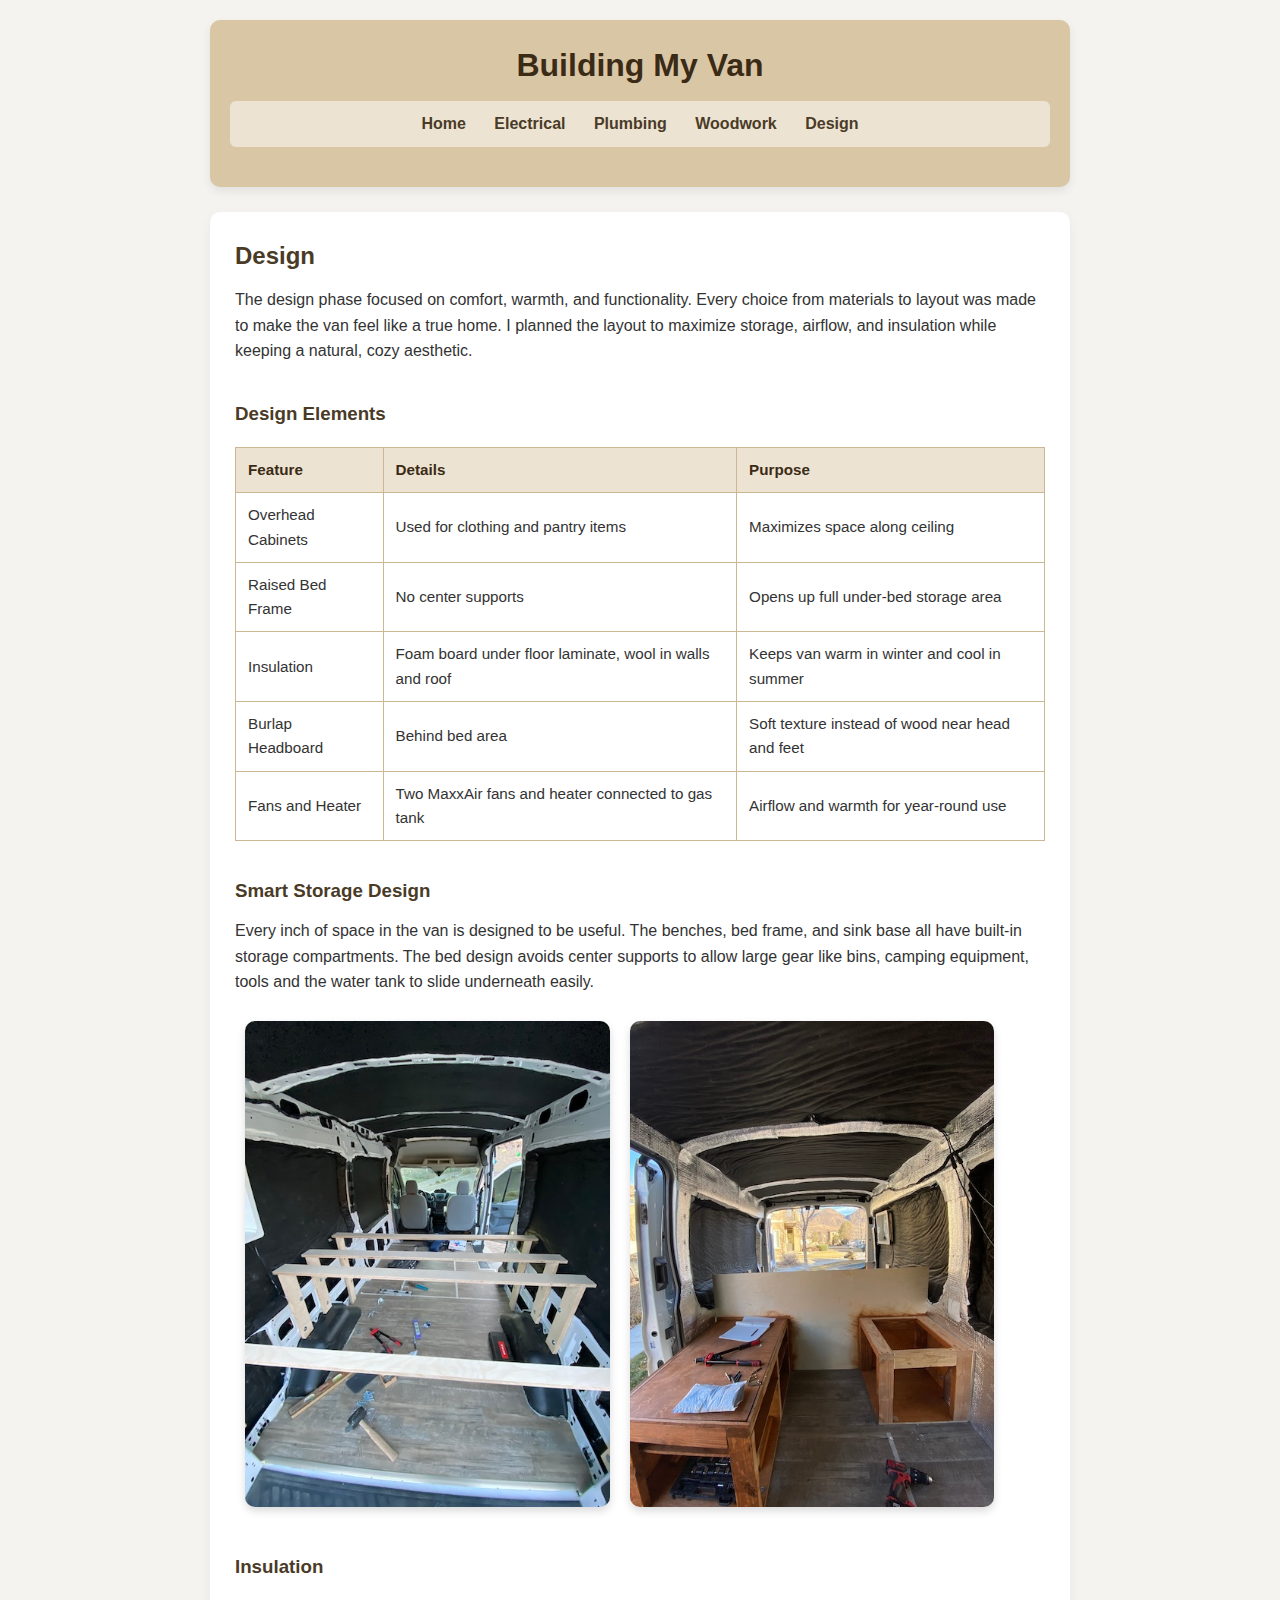
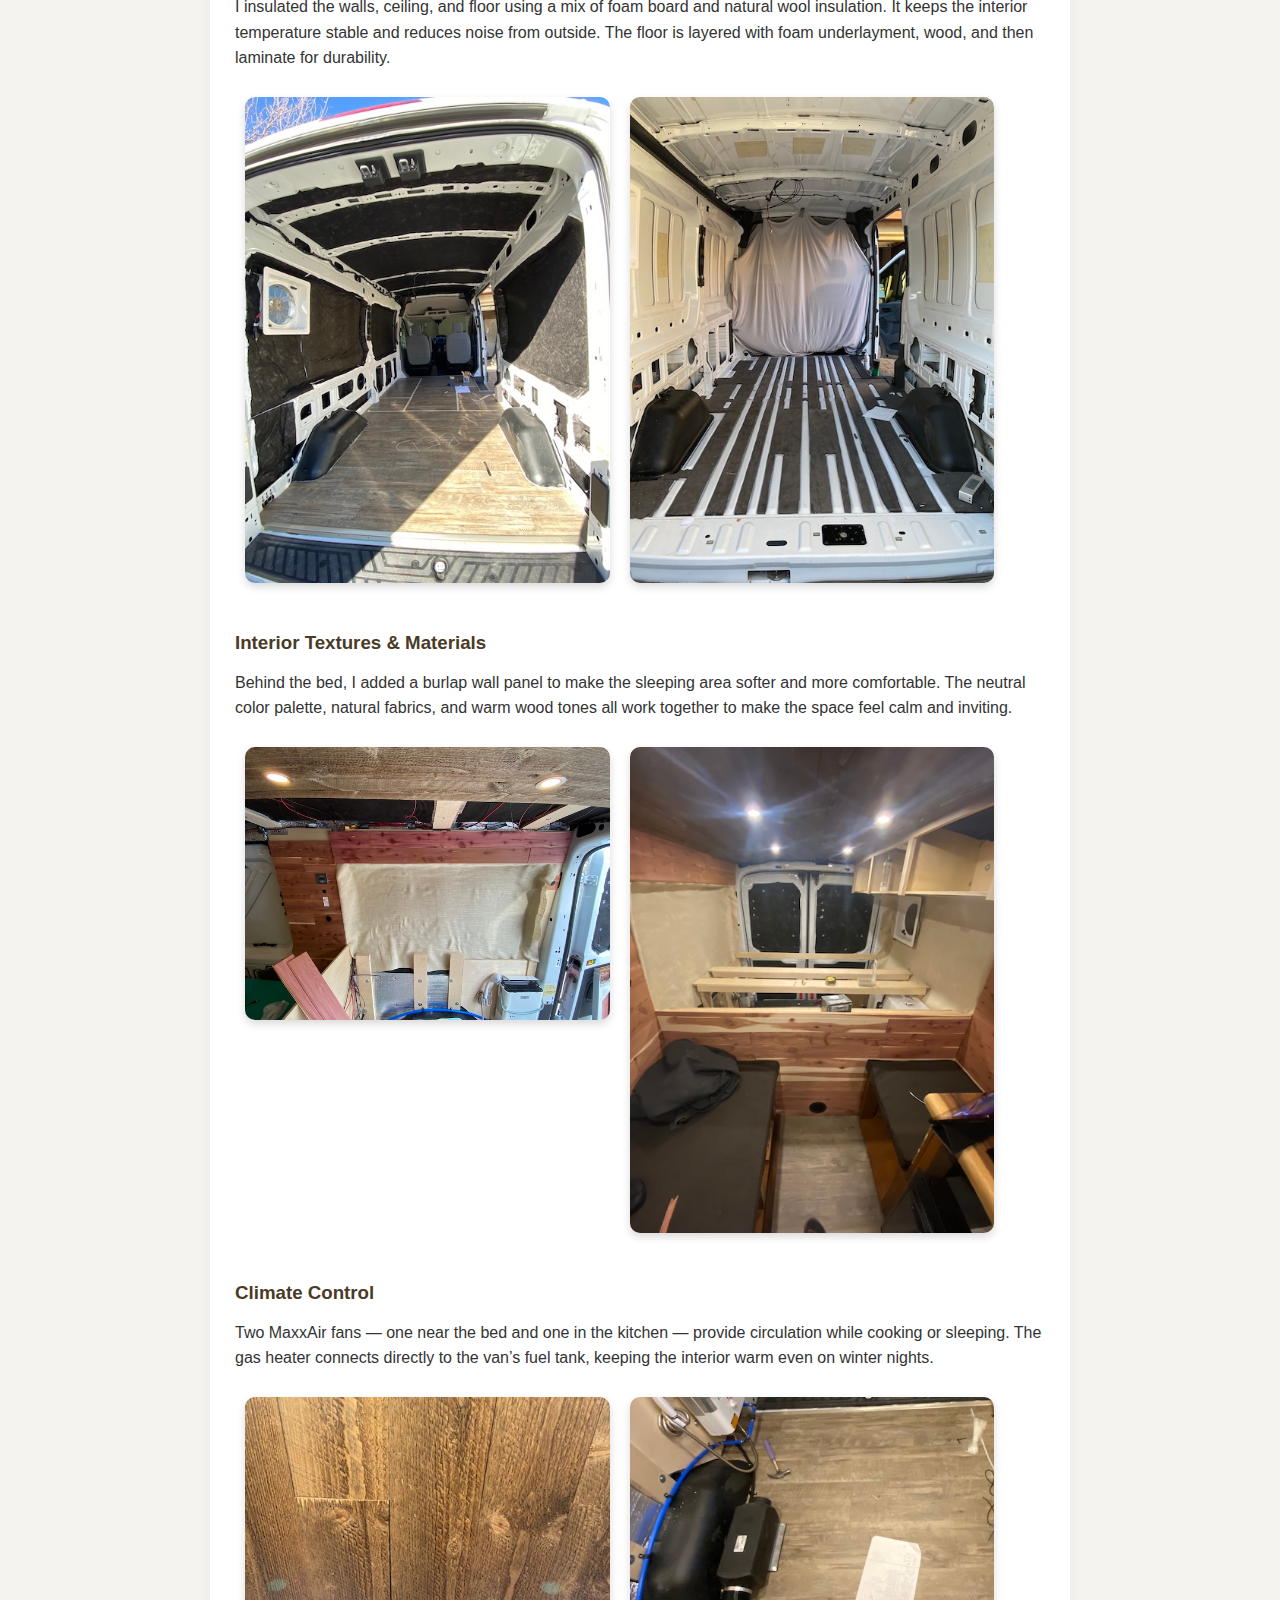
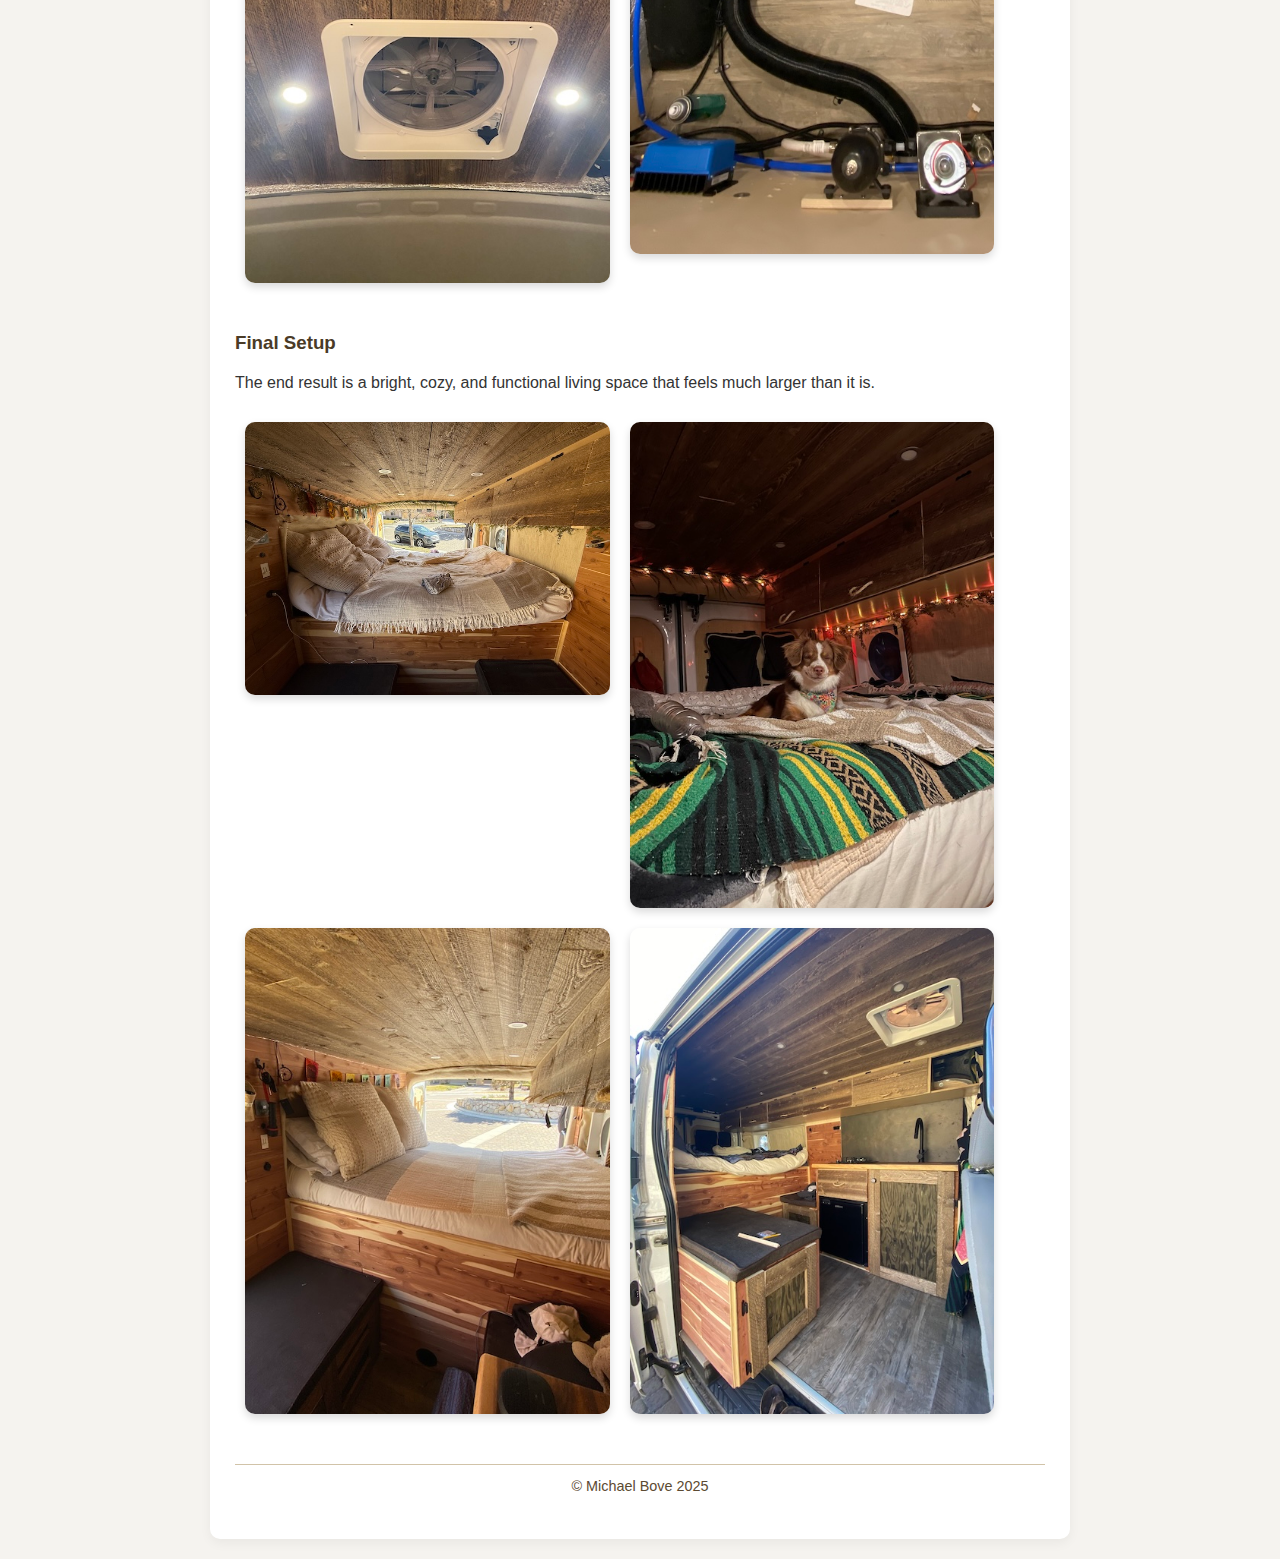
<file: design.html>
<!DOCTYPE html>
<html lang="en">
  <head>
    <meta charset="UTF-8">
    <title>Design</title>
    <link rel="stylesheet" type="text/css" href="screen.css">
  </head>
  <body>
    <header>
      <h1>Building My Van</h1>
      <nav>
        <a href="index.html">Home</a>
        <a href="electrical.html">Electrical</a>
        <a href="plumbing.html">Plumbing</a>
        <a href="woodwork.html">Woodwork</a>
        <a href="design.html">Design</a>
      </nav>
    </header>

    <main>
    <h2>Design</h2>
    <p>The design phase focused on comfort, warmth, and functionality. Every choice from materials to layout was made to make the van feel like a true home. I planned the layout to maximize storage, airflow, and insulation while keeping a natural, cozy aesthetic.</p>

    <h3>Design Elements</h3>
    <table border="1" cellpadding="8">
        <tr>
            <th>Feature</th>
            <th>Details</th>
            <th>Purpose</th>
        </tr>
        <tr>
            <td>Overhead Cabinets</td>
            <td>Used for clothing and pantry items</td>
            <td>Maximizes space along ceiling</td>
        </tr>
        <tr>
            <td>Raised Bed Frame</td>
            <td>No center supports</td>
            <td>Opens up full under-bed storage area</td>
        </tr>
        <tr>
            <td>Insulation</td>
            <td>Foam board under floor laminate, wool in walls and roof</td>
            <td>Keeps van warm in winter and cool in summer</td>
        </tr>
        <tr>
            <td>Burlap Headboard</td>
            <td>Behind bed area</td>
            <td>Soft texture instead of wood near head and feet</td>
        </tr>
        <tr>
            <td>Fans and Heater</td>
            <td>Two MaxxAir fans and heater connected to gas tank</td>
            <td>Airflow and warmth for year-round use</td>
        </tr>
    </table>

    <section>
        <h3>Smart Storage Design</h3>
        <p>Every inch of space in the van is designed to be useful. The benches, bed frame, and sink base all have built-in storage compartments. The bed design avoids center supports to allow large gear like bins, camping equipment, tools and the water tank to slide underneath easily.</p>
        <img src="images/bed_storage.jpeg" alt="Storage space under raised bed" width="400">
        <img src="images/bench_storage.jpeg" alt="Under-bench storage compartments" width="400">
      </section>

      <section>
        <h3>Insulation</h3>
        <p>I insulated the walls, ceiling, and floor using a mix of foam board and natural wool insulation. It keeps the interior temperature stable and reduces noise from outside. The floor is layered with foam underlayment, wood, and then laminate for durability.</p>
        <img src="images/insulation.jpeg" alt="Installing insulation in van walls" width="400">
        <img src="images/floor_insulation.jpeg" alt="Insulation under flooring" width="400">
      </section>

      <section>
        <h3>Interior Textures & Materials</h3>
        <p>Behind the bed, I added a burlap wall panel to make the sleeping area softer and more comfortable. The neutral color palette, natural fabrics, and warm wood tones all work together to make the space feel calm and inviting.</p>
        <img src="images/burlap.jpeg" alt="Burlap panel behind bed" width="400">
        <img src="images/finished_burlap.jpeg" alt="Finished bed area with burlap and lighting" width="400">
      </section>

      <section>
        <h3>Climate Control</h3>
        <p>Two MaxxAir fans — one near the bed and one in the kitchen — provide circulation while cooking or sleeping. The gas heater connects directly to the van’s fuel tank, keeping the interior warm even on winter nights.</p>
        <img src="images/fan.jpeg" alt="Roof vent fan installation" width="400">
        <img src="images/heater.jpeg" alt="Diesel heater setup under seat" width="400">
      </section>

      <!-- used w3 school on html to learn more about <section></section>-->

      <section>
        <h3>Final Setup</h3>
        <p>The end result is a bright, cozy, and functional living space that feels much larger than it is.</p>

        <img src="images/DONE.jpeg" alt="Finished van interior" width="400">
        <img src="images/DONE_2.jpeg" alt="Finished van interior with dog" width="400">
        <img src="images/DONE 3.jpeg" alt="Finished van interior design" width="400">
        <img src="images/DONE 4.jpeg" alt="Finished van interior design" width="400">
      </section>

      <footer>
      <p>© Michael Bove 2025</p>
    </footer>
  </body>
</html>
</file>
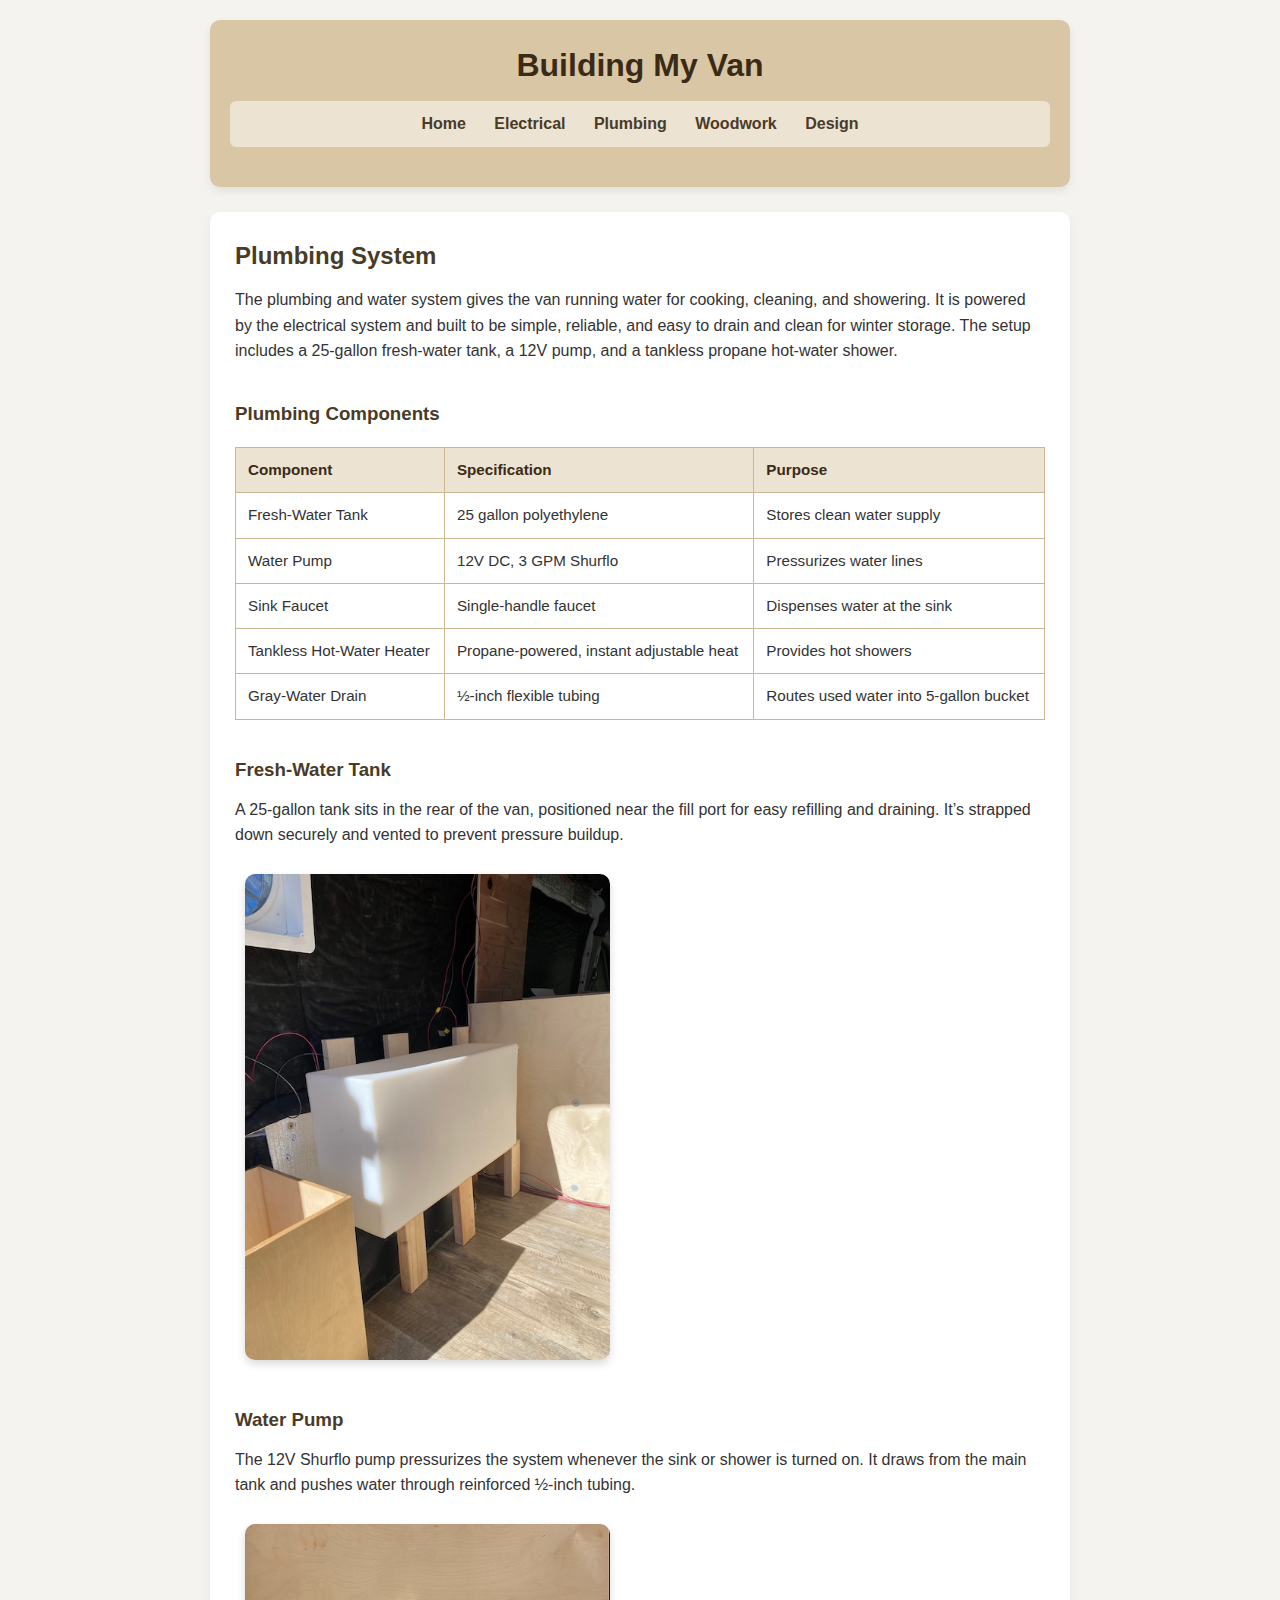
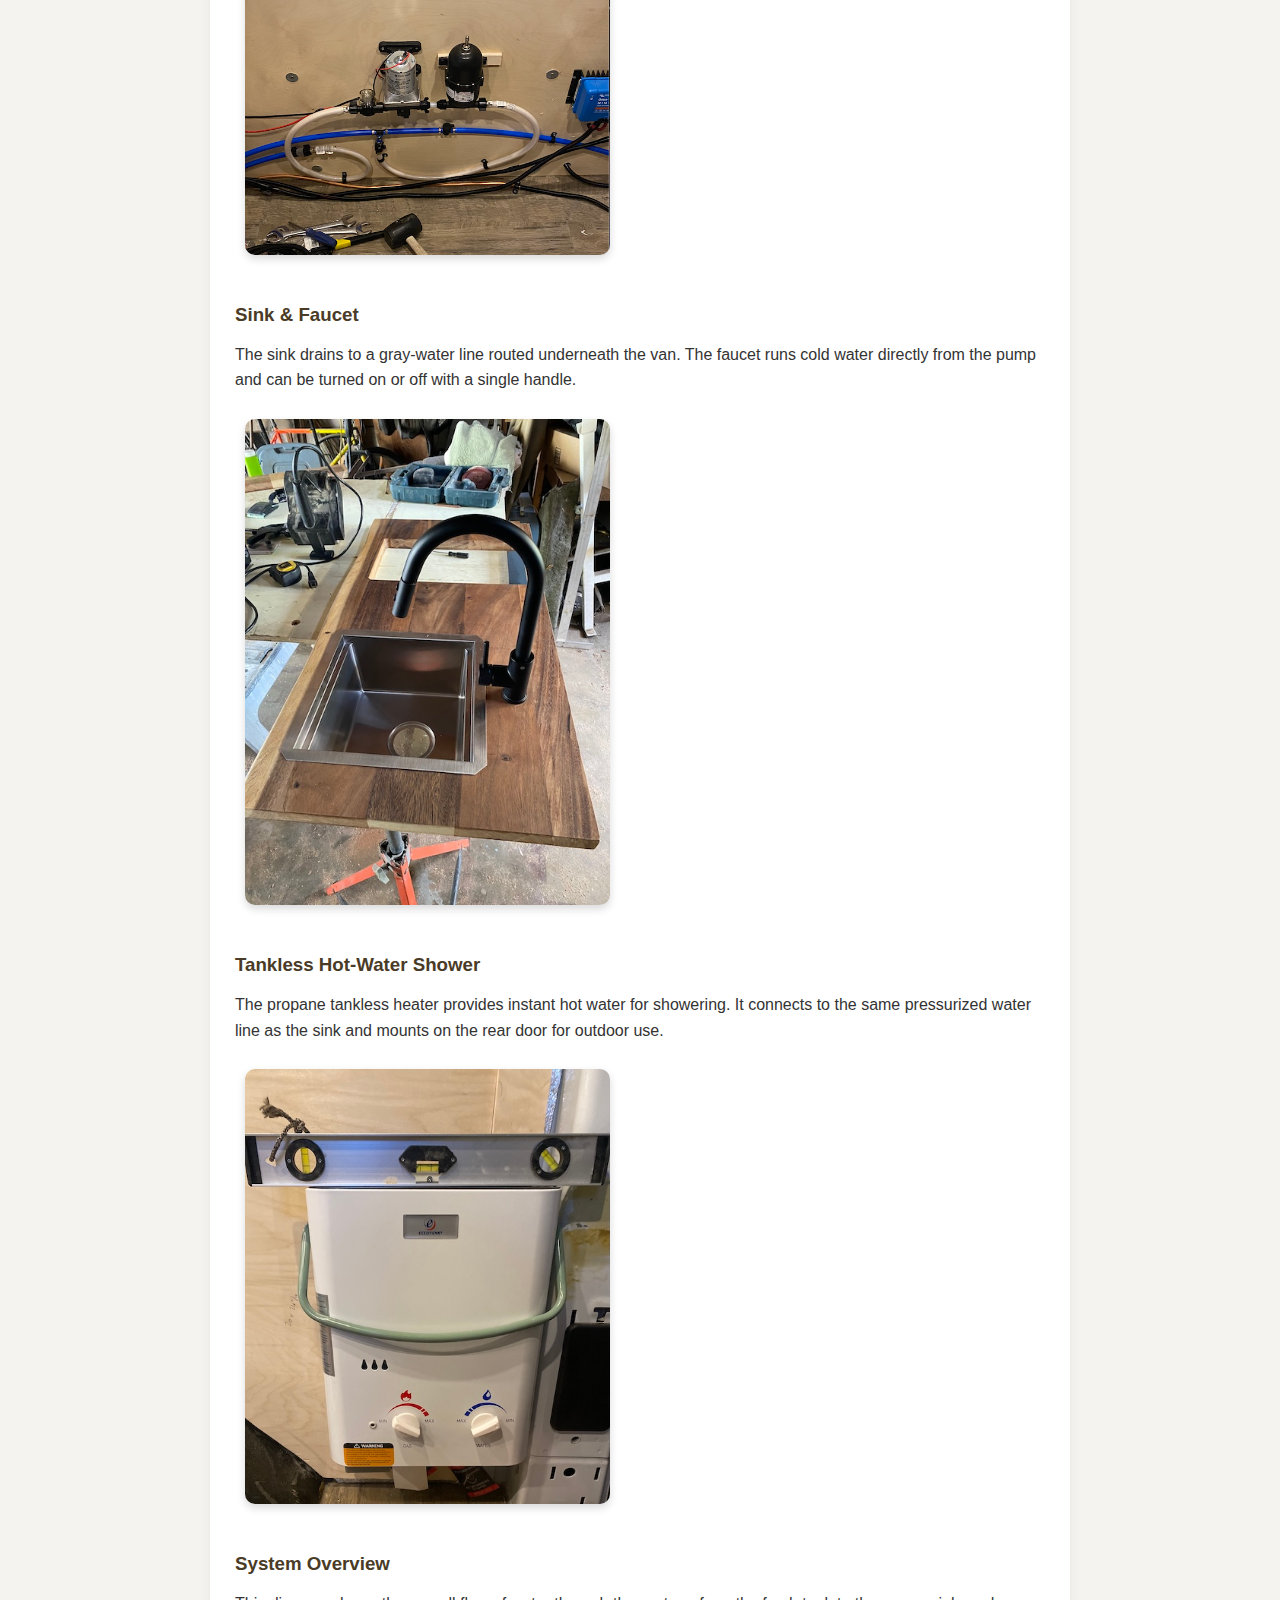
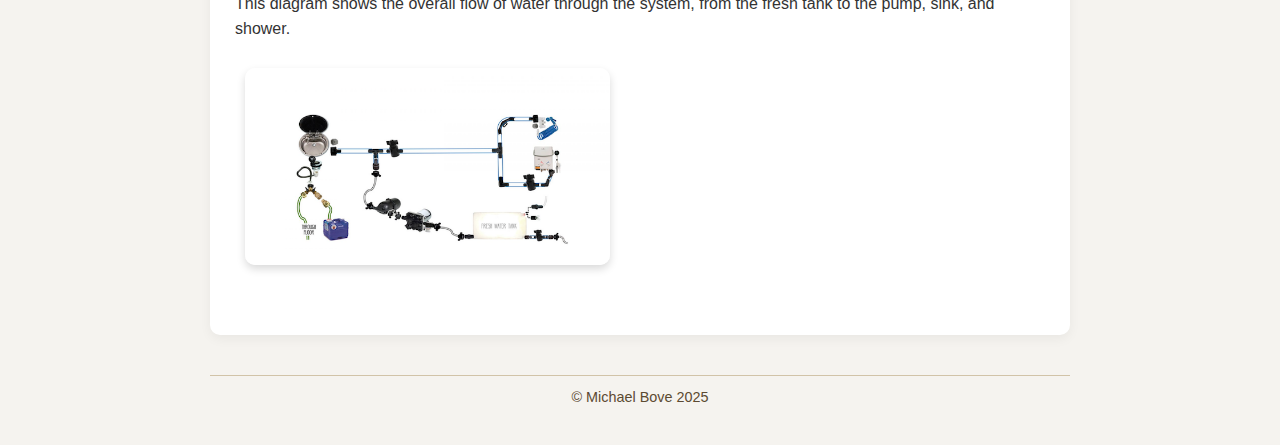
<file: plumbing.html>
<!DOCTYPE html>
<html lang="en">
  <head>
    <meta charset="UTF-8">
    <title>Plumbing System</title>
    <link rel="stylesheet" href="screen.css">
  </head>

  <body>
    <header>
      <h1>Building My Van</h1>
      <nav>
        <a href="index.html">Home</a>
        <a href="electrical.html">Electrical</a>
        <a href="plumbing.html">Plumbing</a>
        <a href="woodwork.html">Woodwork</a>
        <a href="design.html">Design</a>
      </nav>
    </header>

    <main>
      <h2>Plumbing System</h2>
      <p>
        The plumbing and water system gives the van running water for cooking, cleaning, and showering.
        It is powered by the electrical system and built to be simple, reliable, and easy to drain and clean
        for winter storage. The setup includes a 25-gallon fresh-water tank, a 12V pump, and a tankless propane
        hot-water shower.
      </p>

      <h3>Plumbing Components</h3>
      <table border="1" cellpadding="8">
        <tr>
          <th>Component</th>
          <th>Specification</th>
          <th>Purpose</th>
        </tr>
        <tr>
          <td>Fresh-Water Tank</td>
          <td>25 gallon polyethylene</td>
          <td>Stores clean water supply</td>
        </tr>
        <tr>
          <td>Water Pump</td>
          <td>12V DC, 3 GPM Shurflo</td>
          <td>Pressurizes water lines</td>
        </tr>
        <tr>
          <td>Sink Faucet</td>
          <td>Single-handle faucet</td>
          <td>Dispenses water at the sink</td>
        </tr>
        <tr>
          <td>Tankless Hot-Water Heater</td>
          <td>Propane-powered, instant adjustable heat</td>
          <td>Provides hot showers</td>
        </tr>
        <tr>
          <td>Gray-Water Drain</td>
          <td>½-inch flexible tubing</td>
          <td>Routes used water into 5-gallon bucket</td>
        </tr>
      </table>

      <section>
        <h3>Fresh-Water Tank</h3>
        <p>
          A 25-gallon tank sits in the rear of the van, positioned near the fill port for easy refilling and draining.
          It’s strapped down securely and vented to prevent pressure buildup.
        </p>
        <img src="images/water_tank.jpeg" alt="25 gallon fresh water tank" width="400">
      </section>

      <section>
        <h3>Water Pump</h3>
        <p>
          The 12V Shurflo pump pressurizes the system whenever the sink or shower is turned on.
          It draws from the main tank and pushes water through reinforced ½-inch tubing.
        </p>
        <img src="images/water_pump.png" alt="12V water pump connected to tank" width="400">
      </section>

      <section>
        <h3>Sink & Faucet</h3>
        <p>
          The sink drains to a gray-water line routed underneath the van.
          The faucet runs cold water directly from the pump and can be turned on or off with a single handle.
        </p>
        <img src="images/sink.jpeg" alt="Sink and faucet setup inside van" width="400">
      </section>

      <section>
        <h3>Tankless Hot-Water Shower</h3>
        <p>
          The propane tankless heater provides instant hot water for showering.
          It connects to the same pressurized water line as the sink and mounts on the rear door for outdoor use.
        </p>
        <img src="images/water_heater.jpeg" alt="Tankless hot water shower system" width="400">
      </section>

      <section>
        <h3>System Overview</h3>
        <p>
          This diagram shows the overall flow of water through the system, from the fresh tank to the pump, sink, and shower.
        </p>
        <img src="images/water_system.png" alt="Van plumbing system diagram" width="500">
      </section>
    </main>

    <footer>
      <p>© Michael Bove 2025</p>
    </footer>
  </body>
</html>
</file>
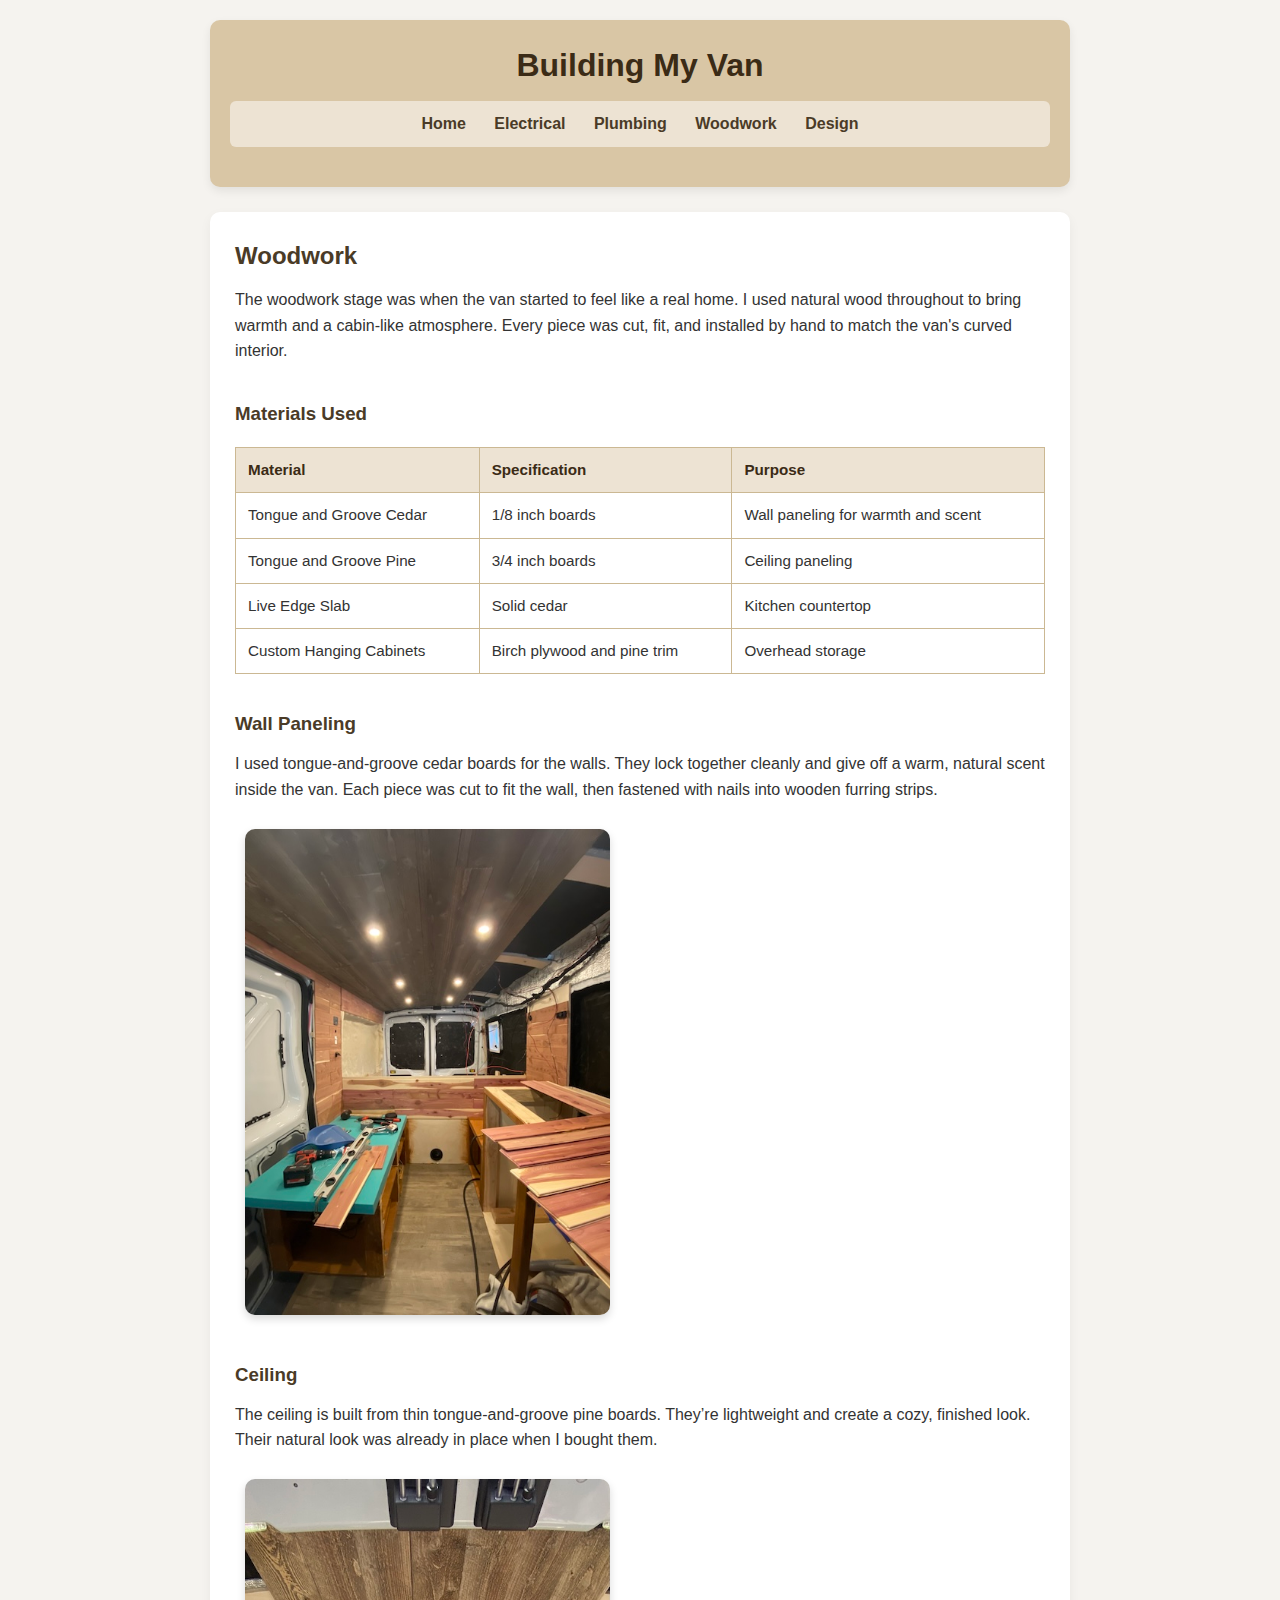
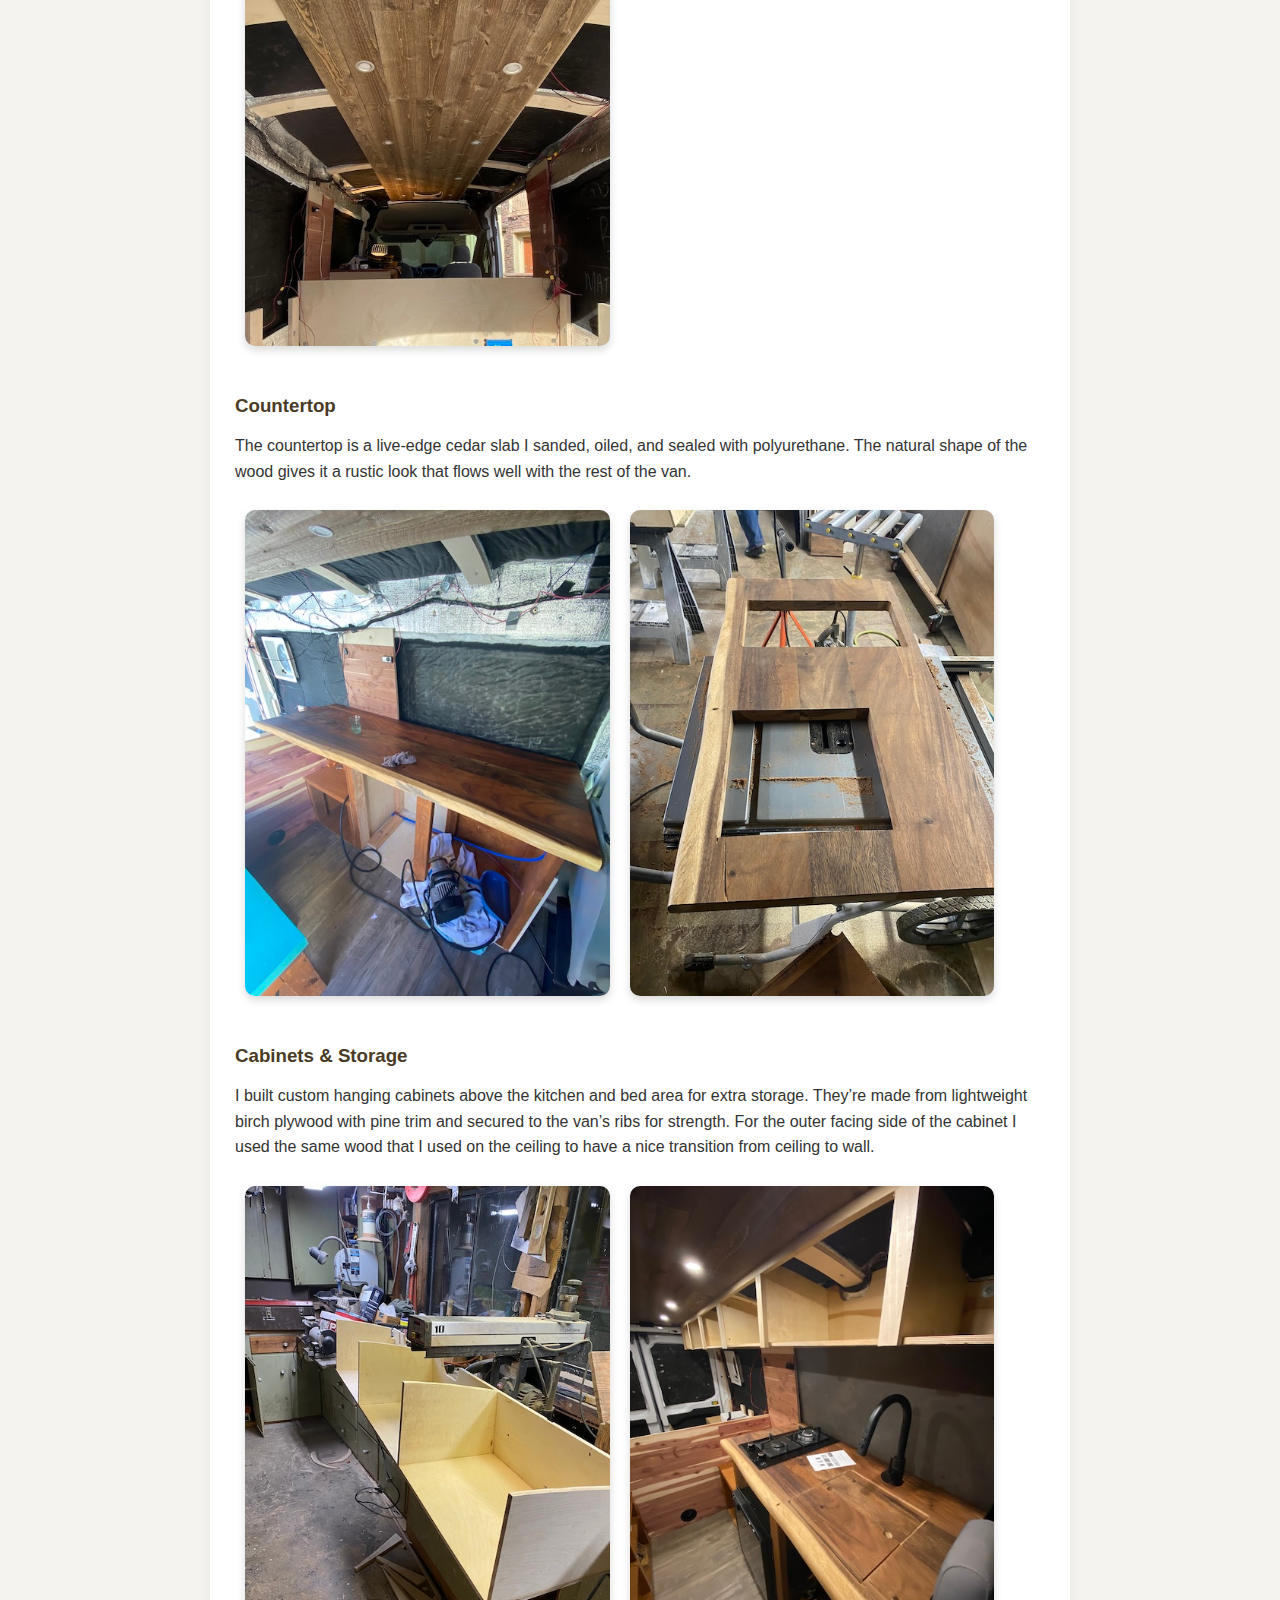
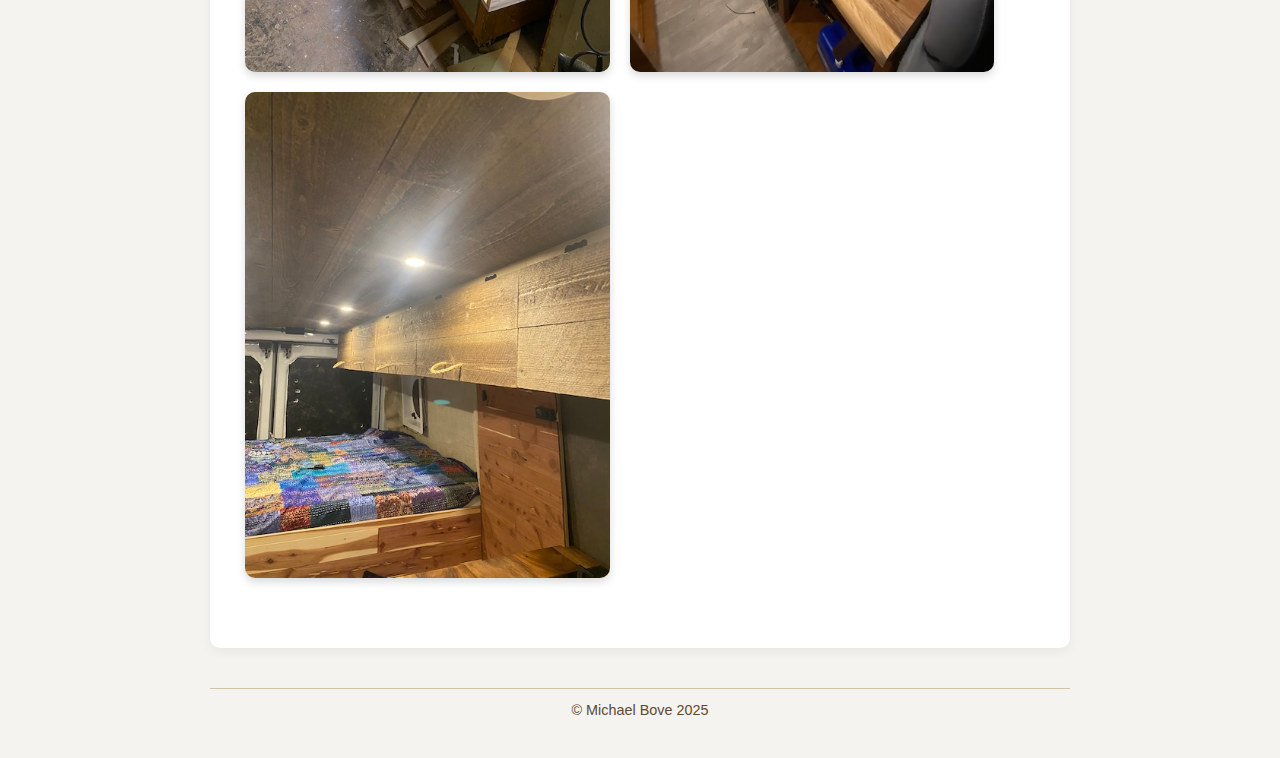
<file: woodwork.html>
<!DOCTYPE html>
<html lang="en">
  <head>
    <meta charset="UTF-8">
    <title>Woodwork</title>
    <link rel="stylesheet" type="text/css" href="screen.css">
  </head>
  <body>
    <header>
      <h1>Building My Van</h1>
      <nav>
        <a href="index.html">Home</a>
        <a href="electrical.html">Electrical</a>
        <a href="plumbing.html">Plumbing</a>
        <a href="woodwork.html">Woodwork</a>
        <a href="design.html">Design</a>
      </nav>
    </header>

    <main>
        <h2>Woodwork</h2>
        <p>The woodwork stage was when the van started to feel like a real home. I used natural wood throughout to bring warmth and a cabin-like atmosphere. Every piece was cut, fit, and installed by hand to match the van's curved interior.</p>
        
        <h3>Materials Used</h3>
        <table border="1" cellpadding="8">
            <tr>
                <th>Material</th>
                <th>Specification</th>
                <th>Purpose</th>
            </tr>
            <tr>
                <td>Tongue and Groove Cedar</td>
                <td>1/8 inch boards</td>
                <td>Wall paneling for warmth and scent</td>
            </tr>
            <tr>
                <td>Tongue and Groove Pine</td>
                <td>3/4 inch boards</td>
                <td>Ceiling paneling</td>
            </tr>
            <tr>
                <td>Live Edge Slab</td>
                <td>Solid cedar</td>
                <td>Kitchen countertop</td>
            </tr>
            <tr>
                <td>Custom Hanging Cabinets</td>
                <td>Birch plywood and pine trim</td>
                <td>Overhead storage</td>
            </tr>
        </table>

        <section>
            <h3>Wall Paneling</h3>
            <p>I used tongue-and-groove cedar boards for the walls. They lock together cleanly and give off a warm, natural scent inside the van. Each piece was cut to fit the wall, then fastened with nails into wooden furring strips.</p>
            <img src="images/cedar.jpeg" alt="Cedar tongue and groove walls installed in van" width="400">
        </section>

        <section>
            <h3>Ceiling</h3>
            <p>The ceiling is built from thin tongue-and-groove pine boards. They’re lightweight and create a cozy, finished look. Their natural look was already in place when I bought them.</p>
            <img src="images/ceiling.jpeg" alt="Installing tongue and groove ceiling boards" width="400">
        </section>

        <section>
            <h3>Countertop</h3>
            <p>The countertop is a live-edge cedar slab I sanded, oiled, and sealed with polyurethane. The natural shape of the wood gives it a rustic look that flows well with the rest of the van.</p>
            <img src="images/counter.jpeg" alt="Live edge cedar countertop in van" width="400">
            <img src="images/counter_close.jpeg" alt="Close-up of live edge wood countertop" width="400">
        </section>

        <section>
            <h3>Cabinets & Storage</h3>
            <p>I built custom hanging cabinets above the kitchen and bed area for extra storage. They’re made from lightweight birch plywood with pine trim and secured to the van’s ribs for strength. For the outer facing side of the cabinet I used the same wood that I used on the ceiling to have a nice transition from ceiling to wall.</p>
            <img src="images/cabinets.jpeg" alt="Building custom hanging cabinets" width="400">
            <img src="images/cabinets_done.jpeg" alt="Cabinets installed above countertop" width="400">
            <img src="images/cabinets_finished.jpeg" alt="Cabinets finished" width="400">
        </section>
    </main>

    <footer>
      <p>© Michael Bove 2025</p>
    </footer>
  </body>
</html>
</file>
<file: screen.css>
* {
  margin: 0;
  padding: 0;
  box-sizing: border-box;
}

/*throughout this code, I used "https://www.w3schools.com/cssref/css_colors.php" and "https://www.quackit.com/css/css_color_codes.cfm" to get color codes*/

body {
  font-family: Arial, Helvetica, sans-serif;
  background-color: #f5f3ef;
  color: #333;
  line-height: 1.6;
  max-width: 900px;
  margin: 0 auto;
  padding: 20px;
}


header {
  background-color: #d9c6a5;
  text-align: center;
  padding: 20px;
  border-radius: 10px;
  margin-bottom: 25px;
  box-shadow: 0 4px 10px rgba(0,0,0,0.08);
}

/*used google search (and its automatic AI element that comes up when you search something) to learn more about box-shadow*/

header h1 {
  color: #3b2b16;
  margin-bottom: 10px;
}

nav {
  text-align: center;
  margin-bottom: 20px;
  background-color: #ede3d3;   
  padding: 10px 0;             
  border-radius: 6px;
}

nav a {
  color: #4a3b27;              
  text-decoration: none;       
  margin: 0 12px;              
  font-weight: bold;
}

nav a:hover {
  color: #7b6142;            
}

/* again, used google's AI that comes up when searching to learn more about hover and styling for nav a*/

main {
  background-color: #ffffff;
  padding: 25px;
  border-radius: 10px;
  box-shadow: 0 4px 12px rgba(0,0,0,0.05);
}

section {
    margin-bottom: 35px;
}

h2, h3 {
    color: #4a3b27;
    margin-bottom: 12px;
}

h3 {
    margin-top: 35px;
}

p {
    margin-bottom: 16px;
}

table {
  width: 100%;
  border-collapse: collapse;
  margin: 18px 0;
  font-size: 0.95rem;
}

th, td {
  border: 1px solid #cbb893;
  padding: 10px 12px;
  text-align: left;
}

th {
  background-color: #ede3d3;
  color: #3b2b16;
}

img {
    cursor: pointer;
    transition: transform .25s ease;
}

/* tutotial used to get the image to enlarge when clicked on from https://stackoverflow.com/questions/tagged/css and to turn cursor to pointer*/

img:active {
  transform: scale(1.4);
  box-shadow: 0 8px 20px rgba(0,0,0,0.3);
  z-index: 10;
}
/* tutotial used to get the image to enlarge when clicked on from https://stackoverflow.com/questions/tagged/css */

footer {
  text-align: center;
  color: #5c4a32;
  font-size: 0.9rem;
  margin-top: 40px;
  padding-top: 10px;
  border-top: 1px solid #d1c3a8;
}

/* used google AI that comes up when searching something to learn how to code in a 1px line above my footer */

img {
  float: left;
  width: 45%;
  margin: 10px;
  border-radius: 10px;
  box-shadow: 0 4px 8px rgba(0,0,0,0.15);
}


/* used google AI that comes up when searchiing something to get photos to be next to one another instead of on top of each other in the design portion of the page */
/* also used "https://www.w3schools.com/howto/howto_css_images_side_by_side.asp" to learn more about putting images side by side, the "float" function, and clearing the float below*/

section::after {
  content: "";
  display: block;
  clear: both;
}
</file>
